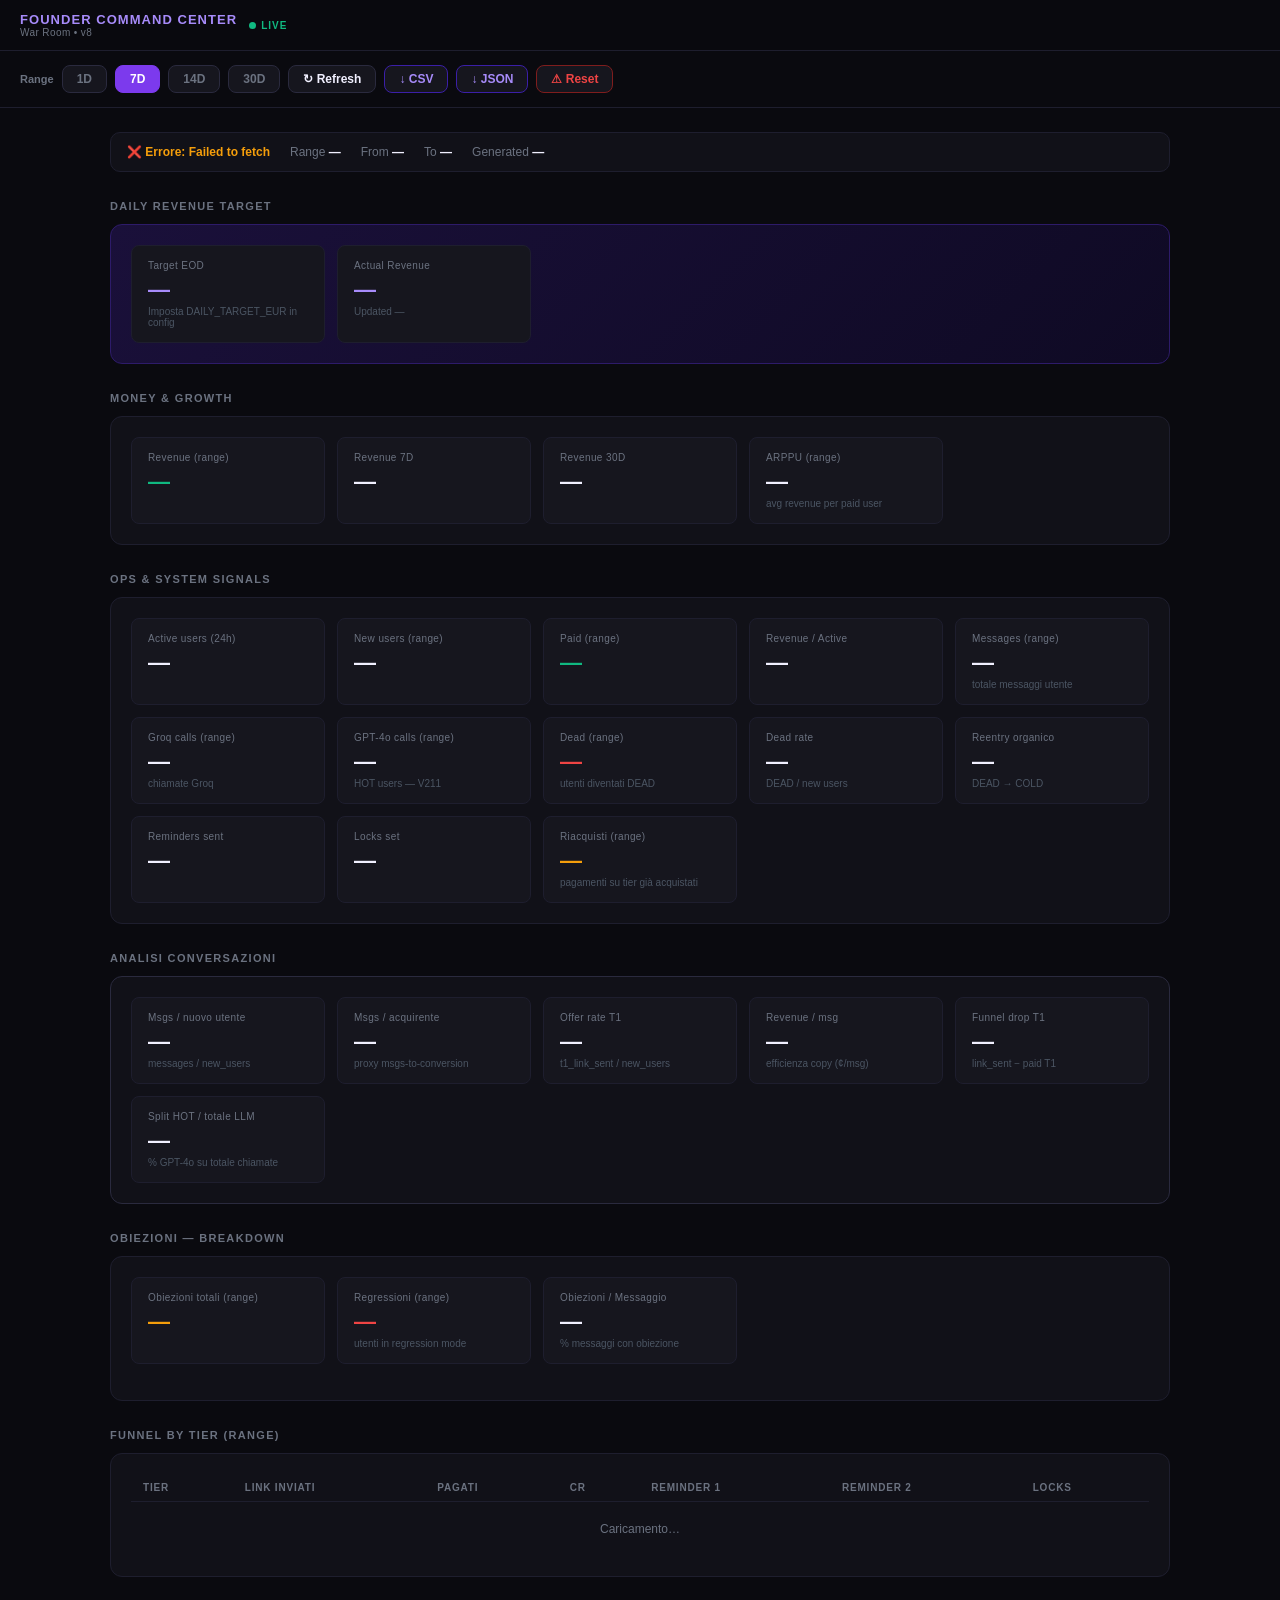
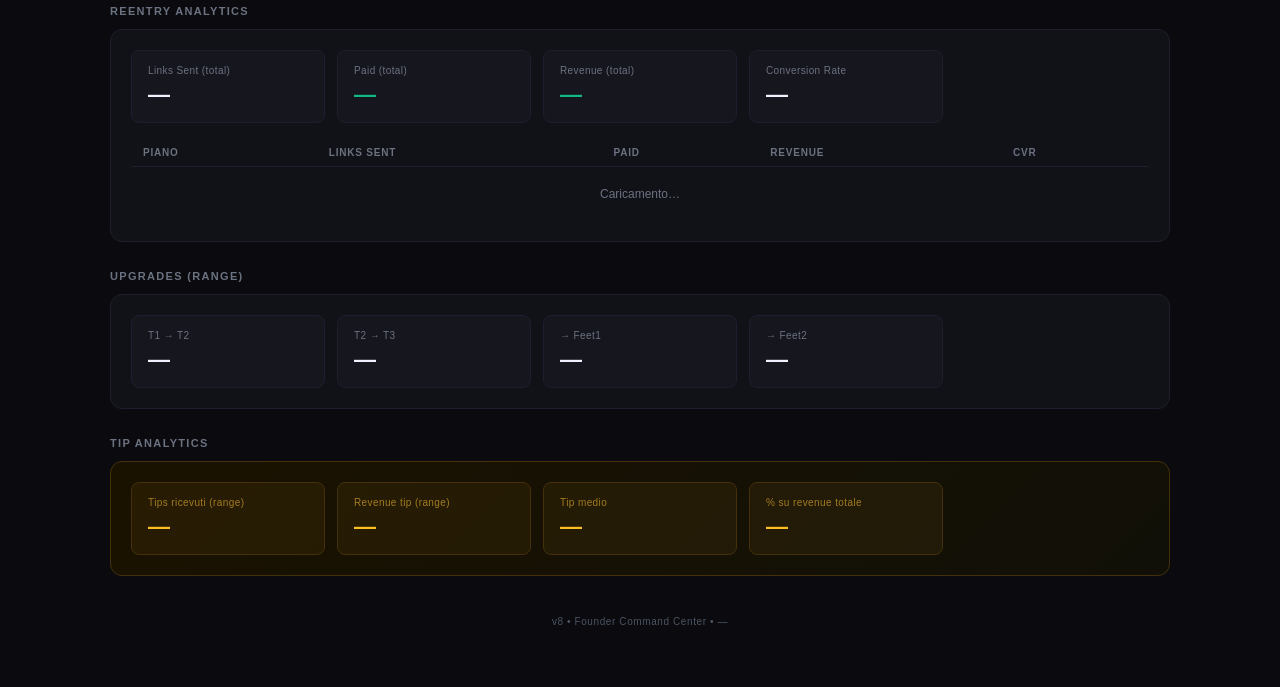
<file: index.html>
<!DOCTYPE html>
<html lang="it">
<head>
  <meta charset="UTF-8"/>
  <meta name="viewport" content="width=device-width, initial-scale=1.0"/>
  <title>Founder Command Center</title>
  <style>
    *, *::before, *::after { box-sizing: border-box; margin: 0; padding: 0; }

    :root {
      --bg:      #0a0a0f;
      --bg2:     #111118;
      --bg3:     #16161e;
      --bd:      #1e1e2e;
      --bd2:     #2a2a3e;
      --accent:  #7c3aed;
      --accent2: #a78bfa;
      --green:   #10b981;
      --red:     #ef4444;
      --yellow:  #f59e0b;
      --gold:    #fbbf24;
      --teal:    #14b8a6;
      --wh:      #f1f0ff;
      --gr:      #6b7280;
      --gr2:     #4b5563;
    }

    html, body {
      background: var(--bg); color: var(--wh);
      font-family: -apple-system, BlinkMacSystemFont, 'Segoe UI', Roboto, Arial, sans-serif;
      font-size: 14px; min-height: 100vh; -webkit-font-smoothing: antialiased;
    }

    .topbar {
      position: sticky; top: 0; z-index: 100;
      display: flex; align-items: center; gap: 12px;
      padding: 12px 20px;
      background: rgba(10,10,15,.92); backdrop-filter: blur(12px);
      border-bottom: 1px solid var(--bd);
    }
    .topbar-title { font-size: 13px; font-weight: 700; letter-spacing:.08em; text-transform:uppercase; color: var(--accent2); flex: 1; }
    .topbar-sub   { font-size: 10px; color: var(--gr); letter-spacing:.04em; }
    .live-badge   { display: flex; align-items: center; gap: 5px; font-size: 10px; font-weight: 700; letter-spacing:.1em; text-transform:uppercase; color: var(--green); }
    .live-dot     { width: 7px; height: 7px; border-radius: 50%; background: var(--green); animation: pulse 2s infinite; }
    @keyframes pulse { 0%,100%{opacity:1} 50%{opacity:.3} }

    .controls {
      display: flex; align-items: center; gap: 8px; flex-wrap: wrap;
      padding: 14px 20px; border-bottom: 1px solid var(--bd);
    }
    .range-btn {
      padding: 6px 14px; border-radius: 8px; border: 1px solid var(--bd2);
      background: var(--bg3); color: var(--gr); font-size: 12px; font-weight: 600;
      cursor: pointer; transition: all .15s;
    }
    .range-btn:hover  { border-color: var(--accent2); color: var(--accent2); }
    .range-btn.active { background: var(--accent); border-color: var(--accent); color: #fff; }
    .btn-action {
      padding: 6px 14px; border-radius: 8px; border: 1px solid var(--bd2);
      background: var(--bg3); color: var(--wh); font-size: 12px; font-weight: 600;
      cursor: pointer; transition: all .15s;
    }
    .btn-action:hover   { border-color: var(--accent2); }
    .btn-reset          { color: var(--red); border-color: #7f1d1d; }
    .btn-reset:hover    { background: #7f1d1d33; }
    .btn-export         { color: var(--accent2); border-color: #3b1fa8; }
    .btn-export:hover   { background: rgba(124,58,237,.15); border-color: var(--accent2); }
    .btn-export.loading { opacity: .5; pointer-events: none; }

    main { max-width: 1100px; margin: 0 auto; padding: 24px 20px 60px; }

    .statusbar {
      display: flex; align-items: center; gap: 20px; flex-wrap: wrap;
      padding: 12px 16px; border-radius: 10px;
      background: var(--bg2); border: 1px solid var(--bd);
      margin-bottom: 24px; font-size: 12px; color: var(--gr);
    }
    .statusbar b { color: var(--wh); }
    #status-msg { color: var(--yellow); font-weight: 600; }

    .section-title {
      font-size: 11px; font-weight: 700; letter-spacing:.12em; text-transform:uppercase;
      color: var(--gr); margin-bottom: 12px; margin-top: 28px;
    }

    .card {
      background: var(--bg2); border: 1px solid var(--bd);
      border-radius: 12px; padding: 20px; margin-bottom: 16px;
    }

    .metrics-grid { display: grid; grid-template-columns: repeat(auto-fill, minmax(160px,1fr)); gap: 12px; }
    .metric { background: var(--bg3); border: 1px solid var(--bd); border-radius: 8px; padding: 14px 16px; }
    .metric-label { font-size: 10px; color: var(--gr); letter-spacing:.04em; margin-bottom: 6px; }
    .metric-value { font-size: 22px; font-weight: 800; color: var(--wh); letter-spacing:-.02em; }
    .metric-value.green  { color: var(--green); }
    .metric-value.yellow { color: var(--yellow); }
    .metric-value.red    { color: var(--red); }
    .metric-sub { font-size: 10px; color: var(--gr2); margin-top: 3px; }

    .target-card { background: linear-gradient(135deg,#1a103a,#0f0a24); border-color: #2d1b69; }
    .target-card .metric-value { color: var(--accent2); }
    .tip-card { border-color: #44300a; background: linear-gradient(135deg,#1a1200,#111008); }
    .tip-card .metric-value { color: var(--gold); }
    .tip-card .metric { border-color: #44300a; background: rgba(251,191,36,.06); }
    .tip-card .metric-label { color: #a37c20; }
    .tip-card .metric-sub   { color: #6b5010; }

    .table-wrap { overflow-x: auto; }
    table { width: 100%; border-collapse: collapse; font-size: 12px; }
    thead th { text-align: left; padding: 8px 12px; font-size: 10px; font-weight: 700; letter-spacing:.08em; text-transform:uppercase; color: var(--gr); border-bottom: 1px solid var(--bd); }
    tbody td { padding: 10px 12px; border-bottom: 1px solid var(--bd); color: var(--wh); }
    tbody tr:last-child td { border-bottom: none; }
    tbody tr:hover td { background: var(--bg3); }
    td.num { text-align: right; font-weight: 700; }
    td.pct { text-align: right; color: var(--accent2); font-weight: 700; }
    td.rev { text-align: right; color: var(--green); font-weight: 700; }

    .obj-grid { display: grid; grid-template-columns: repeat(auto-fill, minmax(120px,1fr)); gap: 8px; }
    .obj-item { background: var(--bg3); border: 1px solid var(--bd); border-radius: 8px; padding: 10px 12px; }
    .obj-type  { font-size: 10px; font-weight: 700; letter-spacing:.06em; text-transform:uppercase; color: var(--yellow); margin-bottom:4px; }
    .obj-count { font-size: 20px; font-weight: 800; color: var(--wh); }
    .obj-desc  { font-size: 9px; color: var(--gr2); margin-top: 2px; }

    .analisi-card { background: var(--bg2); border: 1px solid var(--bd2); border-radius: 12px; padding: 20px; margin-bottom: 16px; }
    .analisi-grid { display: grid; grid-template-columns: repeat(auto-fill, minmax(160px,1fr)); gap: 12px; }
    .am-metric { background: var(--bg3); border: 1px solid var(--bd); border-radius: 8px; padding: 14px 16px; }
    .am-label  { font-size: 10px; color: var(--gr); letter-spacing:.04em; margin-bottom: 6px; }
    .am-value  { font-size: 22px; font-weight: 800; color: var(--wh); letter-spacing:-.02em; }
    .am-value.warn { color: var(--yellow); }
    .am-value.good { color: var(--green); }
    .am-sub    { font-size: 10px; color: var(--gr2); margin-top: 3px; }
    .funnel-bar-wrap { margin-top: 20px; display: flex; flex-direction: column; gap: 8px; }
    .funnel-row { display: flex; align-items: center; gap: 10px; }
    .f-label   { font-size: 10px; color: var(--gr); width: 70px; flex-shrink: 0; text-align: right; }
    .f-bar-bg  { flex: 1; height: 7px; background: rgba(255,255,255,.07); border-radius: 4px; overflow: hidden; }
    .f-bar     { height: 100%; border-radius: 4px; transition: width .5s ease; }
    .f-val     { font-size: 10px; color: var(--gr); width: 44px; text-align: right; font-variant-numeric: tabular-nums; }

    .modal-overlay { display: none; position: fixed; inset: 0; background: rgba(0,0,0,.7); backdrop-filter: blur(4px); z-index: 1000; align-items: center; justify-content: center; }
    .modal-overlay.open { display: flex; }
    .modal { background: var(--bg2); border: 1px solid #7f1d1d; border-radius: 16px; padding: 32px; max-width: 400px; width: 90%; }
    .modal h3 { font-size: 16px; font-weight: 800; color: var(--red); margin-bottom: 12px; }
    .modal p  { font-size: 13px; color: var(--gr); line-height: 1.6; margin-bottom: 24px; }
    .modal-actions { display: flex; gap: 10px; }
    .modal-actions button { flex: 1; padding: 12px; border-radius: 10px; border: none; font-size: 14px; font-weight: 700; cursor: pointer; }
    #btn-cancel  { background: var(--bg3); color: var(--wh); }
    #btn-confirm { background: var(--red); color: #fff; }

    .footer { text-align: center; margin-top: 40px; font-size: 10px; color: var(--gr2); letter-spacing:.06em; }
  </style>
</head>
<body>

<div class="topbar">
  <div>
    <div class="topbar-title">Founder Command Center</div>
    <div class="topbar-sub">War Room &#8226; v8</div>
  </div>
  <div class="live-badge"><div class="live-dot"></div>LIVE</div>
</div>

<div class="controls">
  <span style="font-size:11px;color:var(--gr);font-weight:600;">Range</span>
  <button class="range-btn" data-range="1d">1D</button>
  <button class="range-btn active" data-range="7d">7D</button>
  <button class="range-btn" data-range="14d">14D</button>
  <button class="range-btn" data-range="30d">30D</button>
  <button class="btn-action" id="btn-refresh">&#8635; Refresh</button>
  <button class="btn-action btn-export" id="btn-csv">&#8595; CSV</button>
  <button class="btn-action btn-export" id="btn-json">&#8595; JSON</button>
  <button class="btn-action btn-reset" id="btn-open-reset">&#9888; Reset</button>
</div>

<main>
  <div class="statusbar">
    <span><b id="status-msg">loading&#8230;</b></span>
    <span>Range <b id="info-range">&#8212;</b></span>
    <span>From <b id="info-from">&#8212;</b></span>
    <span>To <b id="info-to">&#8212;</b></span>
    <span>Generated <b id="info-gen">&#8212;</b></span>
  </div>

  <!-- REVENUE TARGET -->
  <div class="section-title">Daily Revenue Target</div>
  <div class="card target-card">
    <div class="metrics-grid">
      <div class="metric">
        <div class="metric-label">Target EOD</div>
        <div class="metric-value" id="target-eod">&#8212;</div>
        <div class="metric-sub">Imposta DAILY_TARGET_EUR in config</div>
      </div>
      <div class="metric">
        <div class="metric-label">Actual Revenue</div>
        <div class="metric-value green" id="target-actual">&#8212;</div>
        <div class="metric-sub">Updated <span id="target-updated">&#8212;</span></div>
      </div>
    </div>
  </div>

  <!-- MONEY & GROWTH -->
  <div class="section-title">Money &amp; Growth</div>
  <div class="card">
    <div class="metrics-grid">
      <div class="metric">
        <div class="metric-label">Revenue (range)</div>
        <div class="metric-value green" id="rev-range">&#8212;</div>
      </div>
      <div class="metric">
        <div class="metric-label">Revenue 7D</div>
        <div class="metric-value" id="rev-7d">&#8212;</div>
      </div>
      <div class="metric">
        <div class="metric-label">Revenue 30D</div>
        <div class="metric-value" id="rev-30d">&#8212;</div>
      </div>
      <div class="metric">
        <div class="metric-label">ARPPU (range)</div>
        <div class="metric-value" id="arppu">&#8212;</div>
        <div class="metric-sub">avg revenue per paid user</div>
      </div>
    </div>
  </div>

  <!-- OPS & SYSTEM SIGNALS -->
  <div class="section-title">Ops &amp; System Signals</div>
  <div class="card">
    <div class="metrics-grid">
      <div class="metric">
        <div class="metric-label">Active users (24h)</div>
        <div class="metric-value" id="active-24h">&#8212;</div>
      </div>
      <div class="metric">
        <div class="metric-label">New users (range)</div>
        <div class="metric-value" id="new-users">&#8212;</div>
      </div>
      <div class="metric">
        <div class="metric-label">Paid (range)</div>
        <div class="metric-value green" id="paid-total">&#8212;</div>
      </div>
      <div class="metric">
        <div class="metric-label">Revenue / Active</div>
        <div class="metric-value" id="rev-per-active">&#8212;</div>
      </div>
      <div class="metric">
        <div class="metric-label">Messages (range)</div>
        <div class="metric-value" id="messages">&#8212;</div>
        <div class="metric-sub">totale messaggi utente</div>
      </div>
      <div class="metric">
        <div class="metric-label">Groq calls (range)</div>
        <div class="metric-value" id="groq-calls">&#8212;</div>
        <div class="metric-sub">chiamate Groq</div>
      </div>
      <div class="metric">
        <div class="metric-label">GPT-4o calls (range)</div>
        <div class="metric-value" id="hot-calls">&#8212;</div>
        <div class="metric-sub">HOT users &#8212; V211</div>
      </div>
      <div class="metric">
        <div class="metric-label">Dead (range)</div>
        <div class="metric-value red" id="dead-count">&#8212;</div>
        <div class="metric-sub">utenti diventati DEAD</div>
      </div>
      <div class="metric">
        <div class="metric-label">Dead rate</div>
        <div class="metric-value" id="dead-rate">&#8212;</div>
        <div class="metric-sub">DEAD / new users</div>
      </div>
      <div class="metric">
        <div class="metric-label">Reentry organico</div>
        <div class="metric-value" id="dead-reentry">&#8212;</div>
        <div class="metric-sub">DEAD &#8594; COLD</div>
      </div>
      <div class="metric">
        <div class="metric-label">Reminders sent</div>
        <div class="metric-value" id="reminders">&#8212;</div>
      </div>
      <div class="metric">
        <div class="metric-label">Locks set</div>
        <div class="metric-value" id="locks">&#8212;</div>
      </div>
      <!-- V8: NUOVO — riacquisti -->
      <div class="metric">
        <div class="metric-label">Riacquisti (range)</div>
        <div class="metric-value yellow" id="repurchase-total">&#8212;</div>
        <div class="metric-sub">pagamenti su tier già acquistati</div>
      </div>
    </div>
  </div>

  <!-- ANALISI CONVERSAZIONI -->
  <div class="section-title">Analisi Conversazioni</div>
  <div class="analisi-card">
    <div class="analisi-grid">
      <div class="am-metric">
        <div class="am-label">Msgs / nuovo utente</div>
        <div class="am-value" id="am-msgs-per-user">&#8212;</div>
        <div class="am-sub">messages / new_users</div>
      </div>
      <div class="am-metric">
        <div class="am-label">Msgs / acquirente</div>
        <div class="am-value" id="am-msgs-per-buyer">&#8212;</div>
        <div class="am-sub">proxy msgs-to-conversion</div>
      </div>
      <div class="am-metric">
        <div class="am-label">Offer rate T1</div>
        <div class="am-value" id="am-offer-rate">&#8212;</div>
        <div class="am-sub">t1_link_sent / new_users</div>
      </div>
      <div class="am-metric">
        <div class="am-label">Revenue / msg</div>
        <div class="am-value" id="am-rev-per-msg">&#8212;</div>
        <div class="am-sub">efficienza copy (&#162;/msg)</div>
      </div>
      <div class="am-metric">
        <div class="am-label">Funnel drop T1</div>
        <div class="am-value" id="am-funnel-drop">&#8212;</div>
        <div class="am-sub">link_sent &#8722; paid T1</div>
      </div>
      <div class="am-metric">
        <div class="am-label">Split HOT / totale LLM</div>
        <div class="am-value" id="am-provider-split">&#8212;</div>
        <div class="am-sub">% GPT-4o su totale chiamate</div>
      </div>
    </div>
    <div class="funnel-bar-wrap" id="funnel-vis" style="display:none;">
      <div class="funnel-row">
        <span class="f-label">Nuovi</span>
        <div class="f-bar-bg"><div class="f-bar" id="fb-new" style="background:var(--accent2);width:100%"></div></div>
        <span class="f-val" id="fv-new">&#8212;</span>
      </div>
      <div class="funnel-row">
        <span class="f-label">Offer T1</span>
        <div class="f-bar-bg"><div class="f-bar" id="fb-offer" style="background:#7c3aed;"></div></div>
        <span class="f-val" id="fv-offer">&#8212;</span>
      </div>
      <div class="funnel-row">
        <span class="f-label">Pagato T1</span>
        <div class="f-bar-bg"><div class="f-bar" id="fb-paid" style="background:var(--green);"></div></div>
        <span class="f-val" id="fv-paid">&#8212;</span>
      </div>
    </div>
  </div>

  <!-- OBJECTIONS -->
  <div class="section-title">Obiezioni &#8212; Breakdown</div>
  <div class="card">
    <div class="metrics-grid" style="margin-bottom:16px">
      <div class="metric">
        <div class="metric-label">Obiezioni totali (range)</div>
        <div class="metric-value yellow" id="obj-total">&#8212;</div>
      </div>
      <div class="metric">
        <div class="metric-label">Regressioni (range)</div>
        <div class="metric-value red" id="obj-regression">&#8212;</div>
        <div class="metric-sub">utenti in regression mode</div>
      </div>
      <div class="metric">
        <div class="metric-label">Obiezioni / Messaggio</div>
        <div class="metric-value" id="obj-rate">&#8212;</div>
        <div class="metric-sub">% messaggi con obiezione</div>
      </div>
    </div>
    <div class="obj-grid" id="obj-breakdown"></div>
  </div>

  <!-- FUNNEL BY TIER -->
  <div class="section-title">Funnel by Tier (range)</div>
  <div class="card">
    <div class="table-wrap">
      <table>
        <thead>
          <tr>
            <th>Tier</th><th class="num">Link Inviati</th><th class="num">Pagati</th>
            <th class="pct">CR</th><th class="num">Reminder 1</th>
            <th class="num">Reminder 2</th><th class="num">Locks</th>
          </tr>
        </thead>
        <tbody id="funnel-body">
          <tr><td colspan="7" style="color:var(--gr);text-align:center;padding:20px;">Caricamento&#8230;</td></tr>
        </tbody>
      </table>
    </div>
  </div>

  <!-- REENTRY ANALYTICS -->
  <div class="section-title">Reentry Analytics</div>
  <div class="card">
    <div class="metrics-grid" style="margin-bottom:16px;">
      <div class="metric">
        <div class="metric-label">Links Sent (total)</div>
        <div class="metric-value" id="re-links">&#8212;</div>
      </div>
      <div class="metric">
        <div class="metric-label">Paid (total)</div>
        <div class="metric-value green" id="re-paid">&#8212;</div>
      </div>
      <div class="metric">
        <div class="metric-label">Revenue (total)</div>
        <div class="metric-value green" id="re-revenue">&#8212;</div>
      </div>
      <div class="metric">
        <div class="metric-label">Conversion Rate</div>
        <div class="metric-value" id="re-cvr">&#8212;</div>
      </div>
    </div>
    <div class="table-wrap">
      <table>
        <thead>
          <tr><th>Piano</th><th class="num">Links Sent</th><th class="num">Paid</th><th class="rev">Revenue</th><th class="pct">CVR</th></tr>
        </thead>
        <tbody id="reentry-body">
          <tr><td colspan="5" style="color:var(--gr);text-align:center;padding:20px;">Caricamento&#8230;</td></tr>
        </tbody>
      </table>
    </div>
  </div>

  <!-- UPGRADES -->
  <div class="section-title">Upgrades (range)</div>
  <div class="card">
    <div class="metrics-grid">
      <div class="metric"><div class="metric-label">T1 &#8594; T2</div><div class="metric-value" id="up-t1t2">&#8212;</div></div>
      <div class="metric"><div class="metric-label">T2 &#8594; T3</div><div class="metric-value" id="up-t2t3">&#8212;</div></div>
      <div class="metric"><div class="metric-label">&#8594; Feet1</div><div class="metric-value" id="up-feet1">&#8212;</div></div>
      <div class="metric"><div class="metric-label">&#8594; Feet2</div><div class="metric-value" id="up-feet2">&#8212;</div></div>
    </div>
  </div>

  <!-- TIP ANALYTICS -->
  <div class="section-title">Tip Analytics</div>
  <div class="card tip-card">
    <div class="metrics-grid">
      <div class="metric"><div class="metric-label">Tips ricevuti (range)</div><div class="metric-value" id="tip-count">&#8212;</div></div>
      <div class="metric"><div class="metric-label">Revenue tip (range)</div><div class="metric-value" id="tip-revenue">&#8212;</div></div>
      <div class="metric"><div class="metric-label">Tip medio</div><div class="metric-value" id="tip-avg">&#8212;</div></div>
      <div class="metric"><div class="metric-label">% su revenue totale</div><div class="metric-value" id="tip-pct">&#8212;</div></div>
    </div>
  </div>

  <div class="footer">v8 &#8226; Founder Command Center &#8226; <span id="footer-ts">&#8212;</span></div>
</main>

<div class="modal-overlay" id="reset-modal">
  <div class="modal">
    <h3>&#9888; RESET DASHBOARD</h3>
    <p>Azzera tutti i dati METRICS_KV degli ultimi 30 giorni.<br>Operazione irreversibile.</p>
    <div class="modal-actions">
      <button id="btn-cancel">Annulla</button>
      <button id="btn-confirm">Conferma Reset</button>
    </div>
  </div>
</div>

<script>
const WORKER_BASE      = "https://gabriafterdark.obsidianmedia.space";
const DASH_TOKEN       = "123";
const DAILY_TARGET_EUR = null;

const $  = id => document.getElementById(id);
let currentRange = "7d";
let rev7d  = null;
let rev30d = null;

const fmtEur  = c => c  != null ? "\u20AC" + (c  / 100).toFixed(2) : "\u2014";
const fmtNum  = n => (n != null && n !== 0) ? Number(n).toLocaleString("it-IT") : "\u2014";
const fmtDate = s => s ? s.replace("T"," ").slice(0,16) : "\u2014";

function setVal(id, val) {
  const el = $(id);
  if (el) el.textContent = val ?? "\u2014";
}

async function fetchMetrics(range) {
  const headers = {};
  if (DASH_TOKEN) headers["X-DASH-TOKEN"] = DASH_TOKEN;
  const res = await fetch(`${WORKER_BASE}/metrics?range=${range}`, { headers });
  if (!res.ok) throw new Error("HTTP " + res.status);
  return res.json();
}

async function load(range) {
  setVal("status-msg", "loading\u2026");
  try {
    const data = await fetchMetrics(range);

    setVal("status-msg", "\u2705 OK");
    setVal("info-range", data.range || range);
    setVal("info-from",  data.period?.from || "\u2014");
    setVal("info-to",    data.period?.to   || "\u2014");
    setVal("info-gen",   fmtDate(data.generated_at));
    setVal("footer-ts",  fmtDate(data.generated_at));

    const kpi    = data.kpi        || {};
    const ops    = data.ops        || {};
    const tiers  = data.tiers      || {};
    const levers = data.levers     || {};
    const obj    = data.objections || {};

    const revRange = kpi.revenue_range_cents ?? null;
    setVal("rev-range", fmtEur(revRange));
    if (range === "7d")  { rev7d  = revRange; setVal("rev-7d",  fmtEur(rev7d));  }
    if (range === "30d") { rev30d = revRange; setVal("rev-30d", fmtEur(rev30d)); }
    if (range !== "7d")  fetchMetrics("7d").then(d  => { rev7d  = d?.kpi?.revenue_range_cents ?? 0; setVal("rev-7d",  fmtEur(rev7d));  }).catch(() => {});
    if (range !== "30d") fetchMetrics("30d").then(d => { rev30d = d?.kpi?.revenue_range_cents ?? 0; setVal("rev-30d", fmtEur(rev30d)); }).catch(() => {});
    setVal("arppu", fmtEur(kpi.arppu_range_cents ?? null));

    if (DAILY_TARGET_EUR) {
      setVal("target-eod",    "\u20AC" + DAILY_TARGET_EUR.toFixed(2));
      setVal("target-actual", fmtEur(revRange));
      setVal("target-updated", fmtDate(data.generated_at));
      const el = $("target-actual");
      if (el && revRange !== null)
        el.style.color = revRange >= DAILY_TARGET_EUR * 100 ? "var(--green)" : "var(--red)";
    } else {
      setVal("target-eod", "\u2014");
      setVal("target-actual", fmtEur(revRange));
      setVal("target-updated", fmtDate(data.generated_at));
    }

    const active24  = ops.active_users_24h ?? null;
    const totalPaid = kpi.total_paid_range ?? 0;
    setVal("active-24h",   fmtNum(active24));
    setVal("new-users",    fmtNum(ops.new_users_range    ?? null));
    setVal("paid-total",   fmtNum(totalPaid));
    setVal("messages",     fmtNum(ops.messages_total_range ?? null));
    setVal("groq-calls",   fmtNum(ops.groq_calls_range   ?? null));
    setVal("hot-calls",    fmtNum(ops.hot_calls_range    ?? null));
    setVal("dead-count",   fmtNum(ops.dead_count_range   ?? null));
    setVal("dead-reentry", fmtNum(ops.dead_reentry_range ?? null));
    setVal("dead-rate",    ops.dead_rate != null ? (ops.dead_rate * 100).toFixed(1) + "%" : "\u2014");
    setVal("rev-per-active", (active24 && active24 > 0 && revRange != null)
      ? fmtEur(Math.round(revRange / active24)) : "\u2014");
    setVal("reminders", fmtNum(levers.reminder_sent_total ?? null));
    setVal("locks",     fmtNum(levers.locks_set_total     ?? null));
    // V8: riacquisti
    setVal("repurchase-total", fmtNum(ops.repurchase_total_range ?? null));

    const msgTotal = ops.messages_total_range || 0;
    setVal("obj-total",      fmtNum(obj.total_range ?? null));
    setVal("obj-regression", fmtNum(obj.regression_count_range ?? null));
    setVal("obj-rate", msgTotal > 0 && obj.total_range
      ? ((obj.total_range / msgTotal) * 100).toFixed(1) + "%" : "\u2014");

    const OBJ_DESC = { MONEY:"prezzo",TRUST:"fiducia",TIME:"rimanda",FREE:"vuole gratis",CONTENT:"deluso materiale",VALUE:"ROI",BOT:"sospetto bot",NO:"rifiuto netto" };
    const bkt = obj.by_type || {};
    const objGrid = $("obj-breakdown");
    if (objGrid) objGrid.innerHTML = Object.entries(OBJ_DESC).map(([k,desc]) =>
      `<div class="obj-item"><div class="obj-type">${k}</div><div class="obj-count">${bkt[k] ?? 0}</div><div class="obj-desc">${desc}</div></div>`
    ).join("");

    const TIER_LABELS = { t1:"T1 — The Key",t2:"T2 — Behind Closed Doors",t3:"T3 — No Secrets",feet1:"Feet1 — Bare",feet2:"Feet2 — Closer" };
    const funnelBody = $("funnel-body");
    if (funnelBody) funnelBody.innerHTML = Object.entries(TIER_LABELS).map(([key,label]) => {
      const t = tiers[key] || {};
      const conv = t.link_sent_range > 0 ? ((t.paid_range / t.link_sent_range) * 100).toFixed(1) + "%" : "\u2014";
      return `<tr><td>${label}</td><td class="num">${fmtNum(t.link_sent_range)}</td><td class="num">${fmtNum(t.paid_range)}</td><td class="pct">${conv}</td><td class="num">${fmtNum(t.reminder1_sent_range)}</td><td class="num">${fmtNum(t.reminder2_sent_range)}</td><td class="num">${fmtNum(t.lock_set_range)}</td></tr>`;
    }).join("");

    const re = data.reentry || {};
    const reLs = re.link_sent || {}, rePd = re.paid || {}, reRev = re.revenue_cents || {}, reCvr = re.cvr || {};
    setVal("re-links",   fmtNum(reLs.total ?? null));
    setVal("re-paid",    fmtNum(rePd.total ?? null));
    setVal("re-revenue", fmtEur(reRev.total ?? null));
    setVal("re-cvr",     reCvr.total != null ? (reCvr.total * 100).toFixed(1) + "%" : "\u2014");
    const RE_LABELS = { tier1_reentry:"T1 Reentry",tier2_reentry:"T2 Reentry",tier3_reentry:"T3 Reentry",feet1_reentry:"Feet1 Reentry",feet2_reentry:"Feet2 Reentry" };
    const reBody = $("reentry-body");
    if (reBody) reBody.innerHTML = Object.entries(RE_LABELS).map(([key,label]) => {
      const cvr = reCvr[key] != null ? (reCvr[key] * 100).toFixed(1) + "%" : "\u2014";
      return `<tr><td>${label}</td><td class="num">${fmtNum(reLs[key] ?? null)}</td><td class="num">${fmtNum(rePd[key] ?? null)}</td><td class="rev">${fmtEur(reRev[key] ?? null)}</td><td class="pct">${cvr}</td></tr>`;
    }).join("");

    const upgrades = data.upgrades || {};
    setVal("up-t1t2",  fmtNum(upgrades.t1_to_t2 ?? null));
    setVal("up-t2t3",  fmtNum(upgrades.t2_to_t3 ?? null));
    setVal("up-feet1", fmtNum(upgrades.to_feet1  ?? null));
    setVal("up-feet2", fmtNum(upgrades.to_feet2  ?? null));

    const tip = data.tip || {};
    setVal("tip-count",   tip.count_range > 0         ? tip.count_range   : "\u2014");
    setVal("tip-revenue", tip.revenue_cents_range > 0  ? fmtEur(tip.revenue_cents_range) : "\u2014");
    setVal("tip-avg",     tip.avg_tip_cents > 0        ? fmtEur(tip.avg_tip_cents) : "\u2014");
    setVal("tip-pct",     tip.revenue_pct > 0          ? tip.revenue_pct.toFixed(1) + "%" : "\u2014");

    renderAnalisi(data);

  } catch(e) {
    setVal("status-msg", "\u274C Errore: " + e.message);
    console.error(e);
  }
}

function renderAnalisi(data) {
  const ops  = data.ops  || {};
  const kpi  = data.kpi  || {};
  const t1   = (data.tiers || {}).t1 || {};
  const msgs  = ops.messages_total_range || 0;
  const newU  = ops.new_users_range      || 0;
  const paid  = kpi.total_paid_range     || 0;
  const rev   = kpi.revenue_range_cents  || 0;
  const t1s   = t1.link_sent_range       || 0;
  const t1p   = t1.paid_range            || 0;
  const groq  = ops.groq_calls_range     || 0;
  const hot   = ops.hot_calls_range      || 0;

  amSet("am-msgs-per-user",   newU > 0 ? (msgs / newU).toFixed(1) : null, "");
  amSet("am-msgs-per-buyer",  paid > 0 ? Math.round(msgs / paid)  : null, "");
  amSet("am-offer-rate",      newU > 0 ? ((t1s / newU) * 100).toFixed(1) + "%" : null, "");
  amSet("am-rev-per-msg",     msgs > 0 ? "\u00A2" + (rev / msgs).toFixed(2) : null, "");
  amSet("am-funnel-drop",     t1s  > 0 ? (t1s - t1p) : null, (t1s - t1p) > t1s * .8 ? "warn" : "");
  amSet("am-provider-split", (groq + hot) > 0 ? ((hot / (groq + hot)) * 100).toFixed(1) + "%" : null, "");

  if (newU > 0) {
    const vis = $("funnel-vis");
    if (vis) vis.style.display = "";
    fBar("new",   newU, newU, newU);
    fBar("offer", t1s,  newU, t1s);
    fBar("paid",  t1p,  newU, t1p);
  } else {
    const vis = $("funnel-vis");
    if (vis) vis.style.display = "none";
    ["new","offer","paid"].forEach(k => {
      const bar = $("fb-" + k), lbl = $("fv-" + k);
      if (bar) bar.style.width = "0%";
      if (lbl) lbl.textContent = "\u2014";
    });
  }
}

function amSet(id, val, cls) {
  const el = $(id);
  if (!el) return;
  el.textContent = val != null ? val : "\u2014";
  el.className   = "am-value" + (cls ? " " + cls : "");
}

function fBar(key, val, max, display) {
  const bar = $("fb-" + key), lbl = $("fv-" + key);
  if (bar) bar.style.width = (max > 0 ? Math.min(100, (val / max) * 100) : 0) + "%";
  if (lbl) lbl.textContent = display;
}

const EXPORT_RANGES = ["1d","7d","14d","30d"];

async function fetchAll() {
  const headers = {};
  if (DASH_TOKEN) headers["X-DASH-TOKEN"] = DASH_TOKEN;
  const settled = await Promise.allSettled(
    EXPORT_RANGES.map(r => fetch(`${WORKER_BASE}/metrics?range=${r}`, { headers })
      .then(res => res.ok ? res.json() : null).catch(() => null))
  );
  const out = {};
  EXPORT_RANGES.forEach((r, i) => { out[r] = settled[i].value ?? null; });
  return out;
}

function flattenCSV(range, d) {
  if (!d) return null;
  const ops = d.ops || {}, kpi = d.kpi || {};
  const t1  = (d.tiers || {}).t1 || {}, t2 = (d.tiers || {}).t2 || {}, t3 = (d.tiers || {}).t3 || {};
  const obj = d.objections || {}, bt = obj.by_type || {};
  const msgs = ops.messages_total_range || 0, newU = ops.new_users_range || 0;
  const paid = kpi.total_paid_range || 0, rev = kpi.revenue_range_cents || 0;
  const t1s = t1.link_sent_range || 0;
  const groq = ops.groq_calls_range || 0, hot = ops.hot_calls_range || 0;
  return {
    range, generated_at: d.generated_at || "",
    revenue_cents: rev, total_paid: paid, arppu_cents: kpi.arppu_range_cents || 0,
    t1_conv_rate: kpi.t1_conversion_range || 0, messages: msgs, new_users: newU,
    active_24h: ops.active_users_24h || 0, groq_calls: groq, hot_calls: hot,
    dead_count: ops.dead_count_range || 0, dead_reentry: ops.dead_reentry_range || 0,
    dead_rate: ops.dead_rate ?? "",
    repurchase_total: ops.repurchase_total_range || 0, // V8
    t1_link_sent: t1s, t1_paid: t1.paid_range || 0,
    t2_link_sent: t2.link_sent_range || 0, t2_paid: t2.paid_range || 0,
    t3_paid: t3.paid_range || 0,
    objections_total: obj.total_range || 0, regression_count: obj.regression_count_range || 0,
    obj_MONEY: bt.MONEY||0, obj_TRUST: bt.TRUST||0, obj_TIME: bt.TIME||0, obj_FREE: bt.FREE||0,
    obj_CONTENT: bt.CONTENT||0, obj_VALUE: bt.VALUE||0, obj_BOT: bt.BOT||0, obj_NO: bt.NO||0,
    msgs_per_new_user:  newU > 0 ? +(msgs / newU).toFixed(2) : "",
    msgs_per_buyer:     paid > 0 ? Math.round(msgs / paid)   : "",
    offer_rate_t1:      newU > 0 ? +(t1s / newU).toFixed(4)  : "",
    rev_per_msg_cents:  msgs > 0 ? +(rev  / msgs).toFixed(4) : "",
    hot_pct_of_llm:    (groq + hot) > 0 ? +((hot / (groq + hot)).toFixed(4)) : "",
  };
}

function download(content, name, mime) {
  const a = document.createElement("a");
  a.href = URL.createObjectURL(new Blob([content], { type: mime }));
  a.download = name; a.click();
  setTimeout(() => URL.revokeObjectURL(a.href), 2000);
}

async function exportCSV() {
  const btn = $("btn-csv");
  if (btn) { btn.classList.add("loading"); btn.textContent = "\u23F3 CSV"; }
  try {
    const all  = await fetchAll();
    const rows = EXPORT_RANGES.map(r => flattenCSV(r, all[r])).filter(Boolean);
    if (!rows.length) return;
    const keys  = Object.keys(rows[0]);
    const lines = [keys.join(","), ...rows.map(r =>
      keys.map(k => { const v = r[k]; return (typeof v === "string" && v.includes(",")) ? `"${v}"` : (v ?? ""); }).join(",")
    )];
    download(lines.join("\r\n"), `gabriella_metrics_${new Date().toISOString().slice(0,10)}.csv`, "text/csv");
  } finally {
    if (btn) { btn.classList.remove("loading"); btn.textContent = "\u2193 CSV"; }
  }
}

async function exportJSON() {
  const btn = $("btn-json");
  if (btn) { btn.classList.add("loading"); btn.textContent = "\u23F3 JSON"; }
  try {
    const all = await fetchAll();
    download(JSON.stringify(all, null, 2), `gabriella_metrics_${new Date().toISOString().slice(0,10)}.json`, "application/json");
  } finally {
    if (btn) { btn.classList.remove("loading"); btn.textContent = "\u2193 JSON"; }
  }
}

document.querySelectorAll(".range-btn").forEach(btn => {
  btn.addEventListener("click", () => {
    document.querySelectorAll(".range-btn").forEach(b => b.classList.remove("active"));
    btn.classList.add("active");
    currentRange = btn.dataset.range;
    load(currentRange);
  });
});

$("btn-refresh").addEventListener("click", () => load(currentRange));
$("btn-csv").addEventListener("click", exportCSV);
$("btn-json").addEventListener("click", exportJSON);

$("btn-open-reset").addEventListener("click", () => $("reset-modal").classList.add("open"));
$("btn-cancel").addEventListener("click",     () => $("reset-modal").classList.remove("open"));
$("btn-confirm").addEventListener("click", async () => {
  $("reset-modal").classList.remove("open");
  setVal("status-msg", "Reset in corso\u2026");
  try {
    const headers = { "Content-Type": "application/json" };
    if (DASH_TOKEN) headers["X-DASH-TOKEN"] = DASH_TOKEN;
    const res = await fetch(`${WORKER_BASE}/metrics/reset`, { method: "POST", headers });
    if (!res.ok) throw new Error("HTTP " + res.status);
    setVal("status-msg", "\u2705 Reset completato");
    setTimeout(() => load(currentRange), 1200);
  } catch(e) {
    setVal("status-msg", "\u274C Reset fallito: " + e.message);
  }
});

load("7d");
fetchMetrics("30d").then(d => {
  rev30d = d?.kpi?.revenue_range_cents ?? null;
  setVal("rev-30d", fmtEur(rev30d));
}).catch(() => {});
</script>
</body>
</html>
</file>
